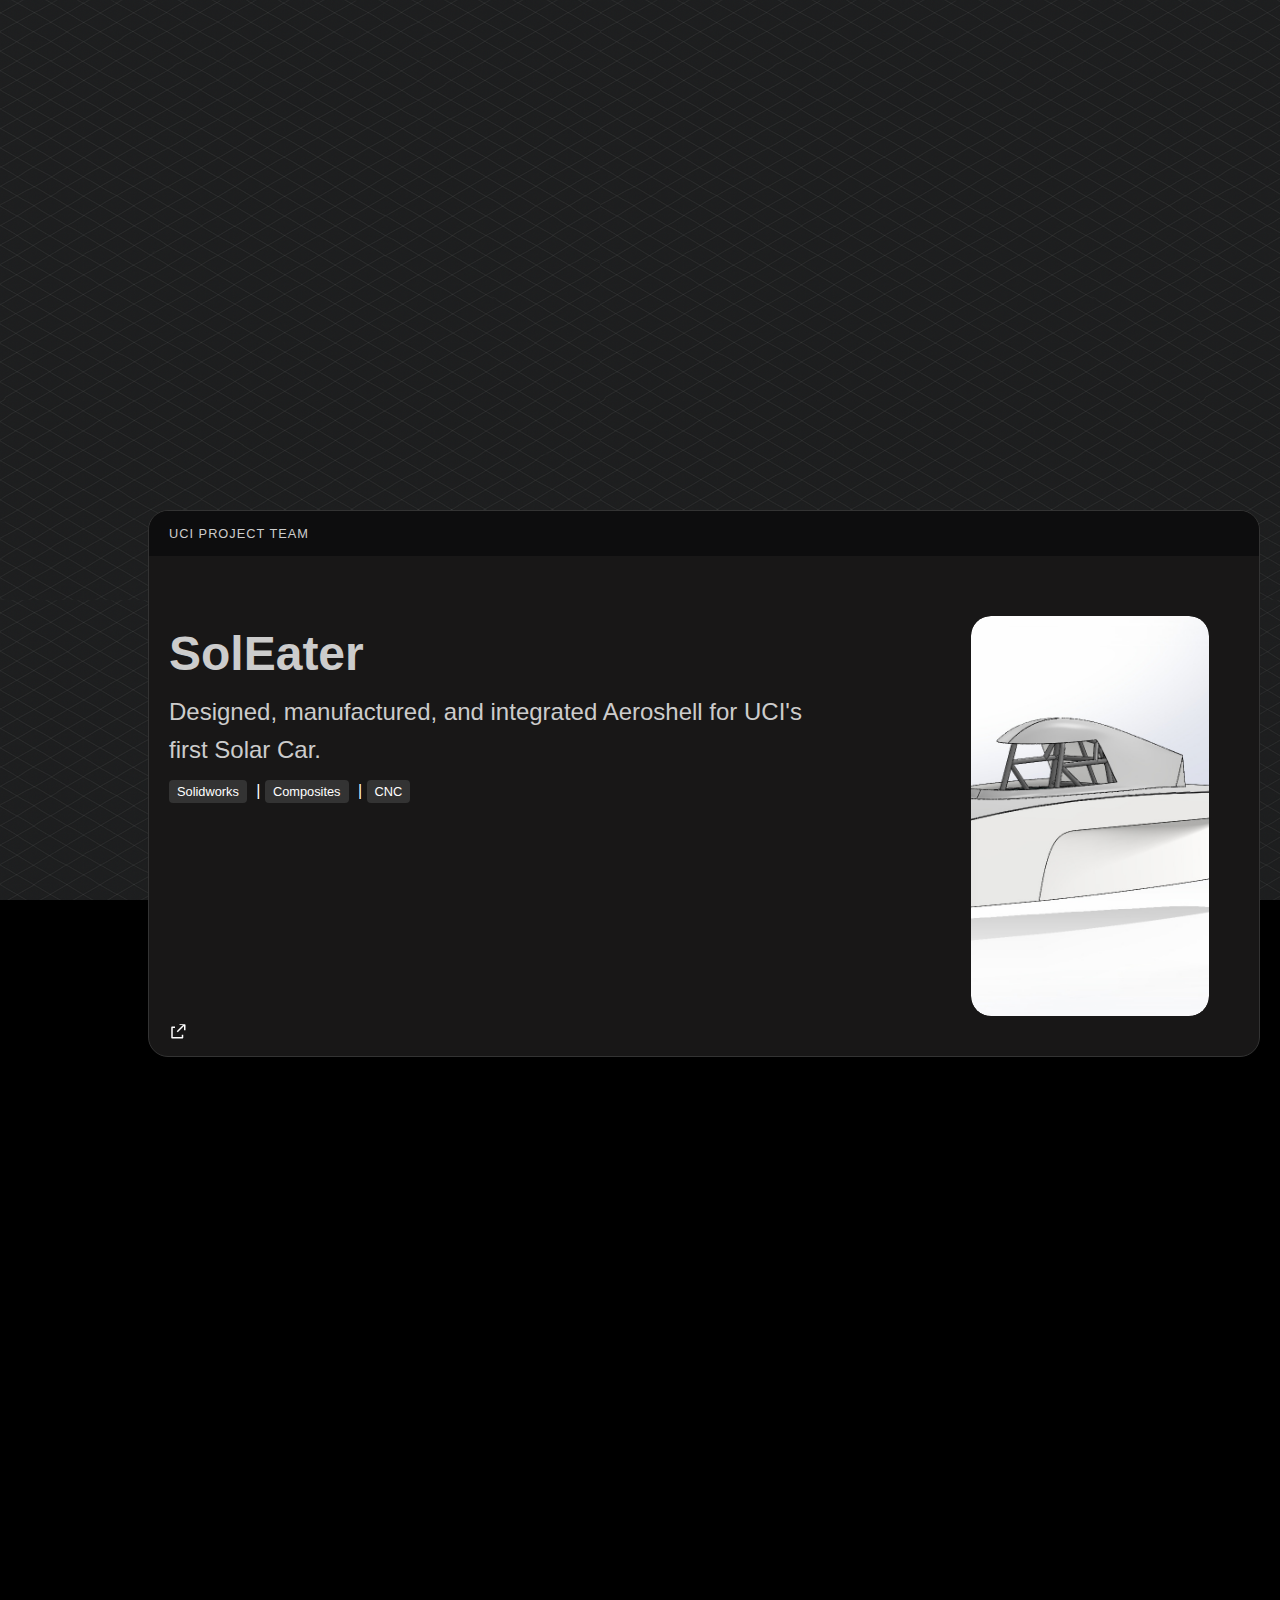
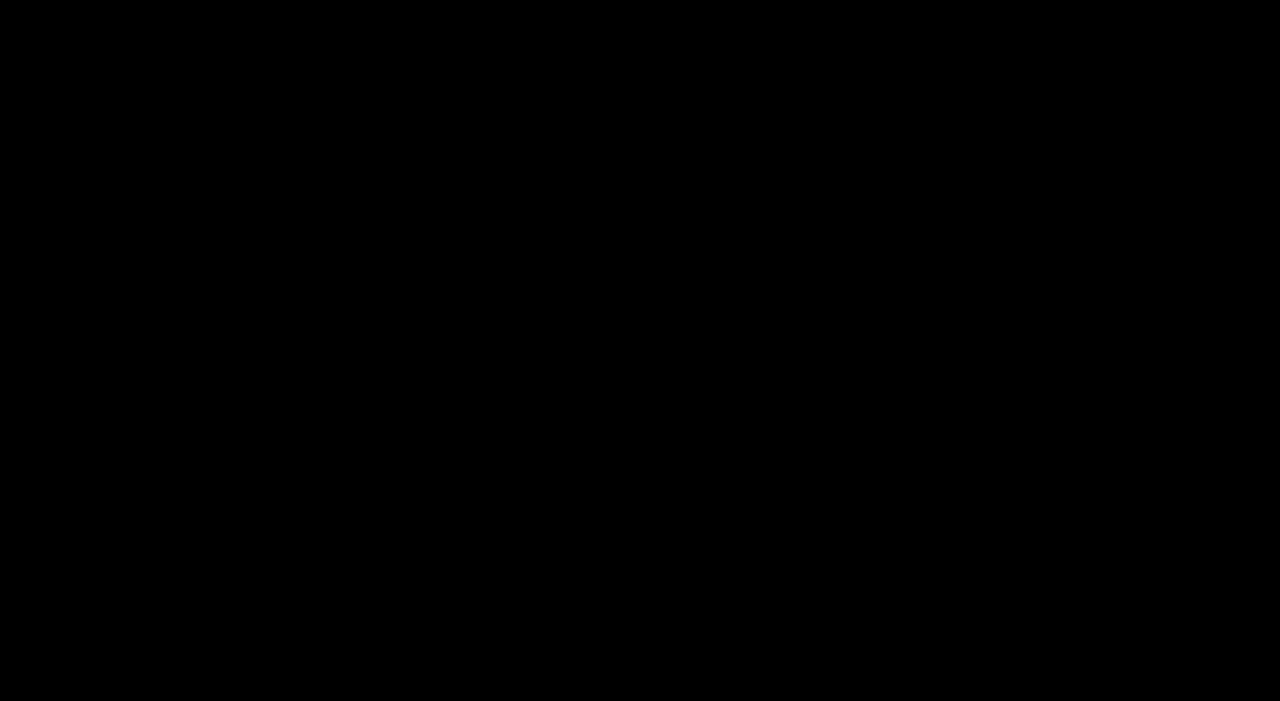
<file: Index.html>
<!DOCTYPE html>
<html lang="en">
<head>
  <meta charset="UTF-8" />
  <meta name="viewport" content="width=device-width, initial-scale=1.0"/>
  <title>Brian Luu Portfolio</title>
  <!-- Link to External CSS -->
  <link rel="stylesheet" href="styles.css" />
</head>
<body>

  <!-- SIDEBAR (10% width) -->
  <aside class="sidebar">
    <h1>Brian Luu</h1>
    <p>Aerospace Engineer</p>
    <ul>
      <li><a href="Index.html" >Home</li>
      <li>About Me</li>
      <li><a href="resume.html">Resume</a></li>
      <li>LinkedIn</li>
    </ul>
  </aside>

  <!-- MAIN CONTENT -->
  <div class="main-content">
    <!-- HERO / INTRO SECTION -->
    <section class="hero">
      <div class="hero-content">
        <h2>Brian Luu <span style="color: #ff0;"></span></h2>
        <p>
          Second-year Aerospace Engineering Student at UC Irvine.
        </p>
        <h3>
          Currently on UCI Solar Car Aerobody Subteam. 
        </h3>
        <div class="hero-buttons">
          <a href="resume.html">Resume</a>
          <a href="#">LinkedIn</a>
        </div>
      </div>
    </section>

    <!-- PROJECTS SECTION -->
    <section class="projects-section">
      <!-- Project Card 1 -->
      <a href="#project1" class="project-card">
        <!-- HEADER -->
        <div class="project-card-header">
          <h5 class="project-meta">UCI Project Team</h5>
        </div>
        <!-- BODY (Text and Image in a Row) -->
        <div class="project-card-body">
          <div class="project-card-content">
            <h4>SolEater</h4>
            <p>Designed, manufactured, and integrated Aeroshell for UCI's first Solar Car.</p>
            <div class="project-roles">
              <span>Solidworks</span> | <span>Composites</span> | <span>CNC</span>
            </div>
          </div>
          <div class="project-card-image">
            <img src="Aerobody Assembly3.JPG" alt="Project 1 Front" class="image-front">
            <img src="Aerobody Assembly3.1.JPG" alt="Project 1 Back" class="image-back">
          </div>
        </div>
        <!-- Button Integration (Link Icon) -->
        <div class="card-link-icon">
          <!-- Using an inline SVG icon; adjust as needed -->
          <svg viewBox="0 0 24 24" width="18" height="18" fill="currentColor">
            <path d="M14 3h7a1 1 0 0 1 1 1v7h-2V5.41l-8.29 8.3-1.42-1.42 8.3-8.29H14V3zM3 7a1 1 0 0 1 1-1h4v2H5v12h12v-3h2v4a1 1 0 0 1-1 1H4a1 1 0 0 1-1-1V7z"/>
          </svg>
          <span class="link-text">Learn More</span>
        </div>
      </a>

      
      <!-- Project Card 2 (Interactive) -->
      <a href="#project3" class="project-card">
        <!-- HEADER -->
        <div class="project-card-header">
          <h5 class="project-meta">Side Projects</h5>
        </div>
        <!-- BODY (Text on Left, Interactive Image on Right) -->
        <div class="project-card-body">
          <div class="project-card-content">
            <h4>CAD Practice</h4>
            <p>CAD I did on the side to develop skills in different programs.</p>
            <div class="project-roles">
              <span>Solidworks</span> | <span>Siemens NX</span> | <span>ANSYS</span>
            </div>
          </div>
          <div class="project-card-image interactive-image-container">
            <!-- For the interactive card, we use a static background image and an overlay image -->
            <img src="skybackground.jpg" alt="Background" class="bg-image">
            <img src="a380bgremoved.png" alt="Overlay" class="overlay-image">
          </div>
        </div>
        <!-- Button Integration (Link Icon) -->
        <div class="card-link-icon">
          <svg viewBox="0 0 24 24" width="18" height="18" fill="currentColor">
            <path d="M14 3h7a1 1 0 0 1 1 1v7h-2V5.41l-8.29 8.3-1.42-1.42 8.3-8.29H14V3zM3 7a1 1 0 0 1 1-1h4v2H5v12h12v-3h2v4a1 1 0 0 1-1 1H4a1 1 0 0 1-1-1V7z"/>
          </svg>
          <span class="link-text">Learn More</span>
        </div>
      </a>

      <!-- Project Card 3 -->
      <a href="#project2" class="project-card">
        <!-- HEADER -->
        <div class="project-card-header">
          <h5 class="project-meta">High School Senior Design</h5>
        </div>
        <!-- BODY (Text and Image in a Row) -->
        <div class="project-card-body">
          <div class="project-card-content">
            <h4>R.A.M.A.</h4>
            <p>My first experience project-design experience.</p>
            <div class="project-roles">
              <span>Autodesk Inventor</span> | <span>3D Printing</span> | <span>Laser Cutting</span> | <span>Arduino</span>
            </div>
          </div>
          <div class="project-card-image">
            <img src="RAMAdrawing.png" alt="Project 2 Front" class="image-front">
            <img src="RAMAIRL.png" alt="Project 2 Back" class="image-back">
          </div>
        </div>
        <!-- Button Integration (Link Icon) -->
        <div class="card-link-icon">
          <svg viewBox="0 0 24 24" width="18" height="18" fill="currentColor">
            <path d="M14 3h7a1 1 0 0 1 1 1v7h-2V5.41l-8.29 8.3-1.42-1.42 8.3-8.29H14V3zM3 7a1 1 0 0 1 1-1h4v2H5v12h12v-3h2v4a1 1 0 0 1-1 1H4a1 1 0 0 1-1-1V7z"/>
          </svg>
          <span class="link-text">Learn More</span>
        </div>
      </a>
      
      <!-- Add more project cards as needed -->
    </section>
  </div>

  <!-- Intersection Observer for Slide-Up Animation -->
  <script>
    document.addEventListener("DOMContentLoaded", function() {
      const projectCards = document.querySelectorAll('.project-card');
      const observerOptions = {
        threshold: 0.2,
        rootMargin: "0px 0px -50px 0px"
      };
      const observer = new IntersectionObserver((entries, observer) => {
        entries.forEach(entry => {
          if (entry.isIntersecting) {
            entry.target.classList.add('visible');
            observer.unobserve(entry.target);
          }
        });
      }, observerOptions);
      projectCards.forEach(card => {
        observer.observe(card);
      });
    });
  </script>
  
  <!-- Interactive Image Movement (for cards with .interactive-image-container) -->
  <script>
    document.addEventListener("DOMContentLoaded", function() {
      const maxOffset = 20;
      document.addEventListener("mousemove", function(e) {
        const interactiveContainers = document.querySelectorAll('.interactive-image-container');
        interactiveContainers.forEach(container => {
          const overlay = container.querySelector('.overlay-image');
          const rect = container.getBoundingClientRect();
          const centerX = rect.left + rect.width / 2;
          const centerY = rect.top + rect.height / 2;
          let offsetX = ((e.clientX - centerX) / (rect.width / 2)) * maxOffset;
          let offsetY = ((e.clientY - centerY) / (rect.height / 2)) * maxOffset;
          overlay.style.transform = `translate(calc(-50% + ${offsetX}px), calc(-50% + ${offsetY}px))`;
        });
      });
    });
  </script>

</body>
</html>
</file>
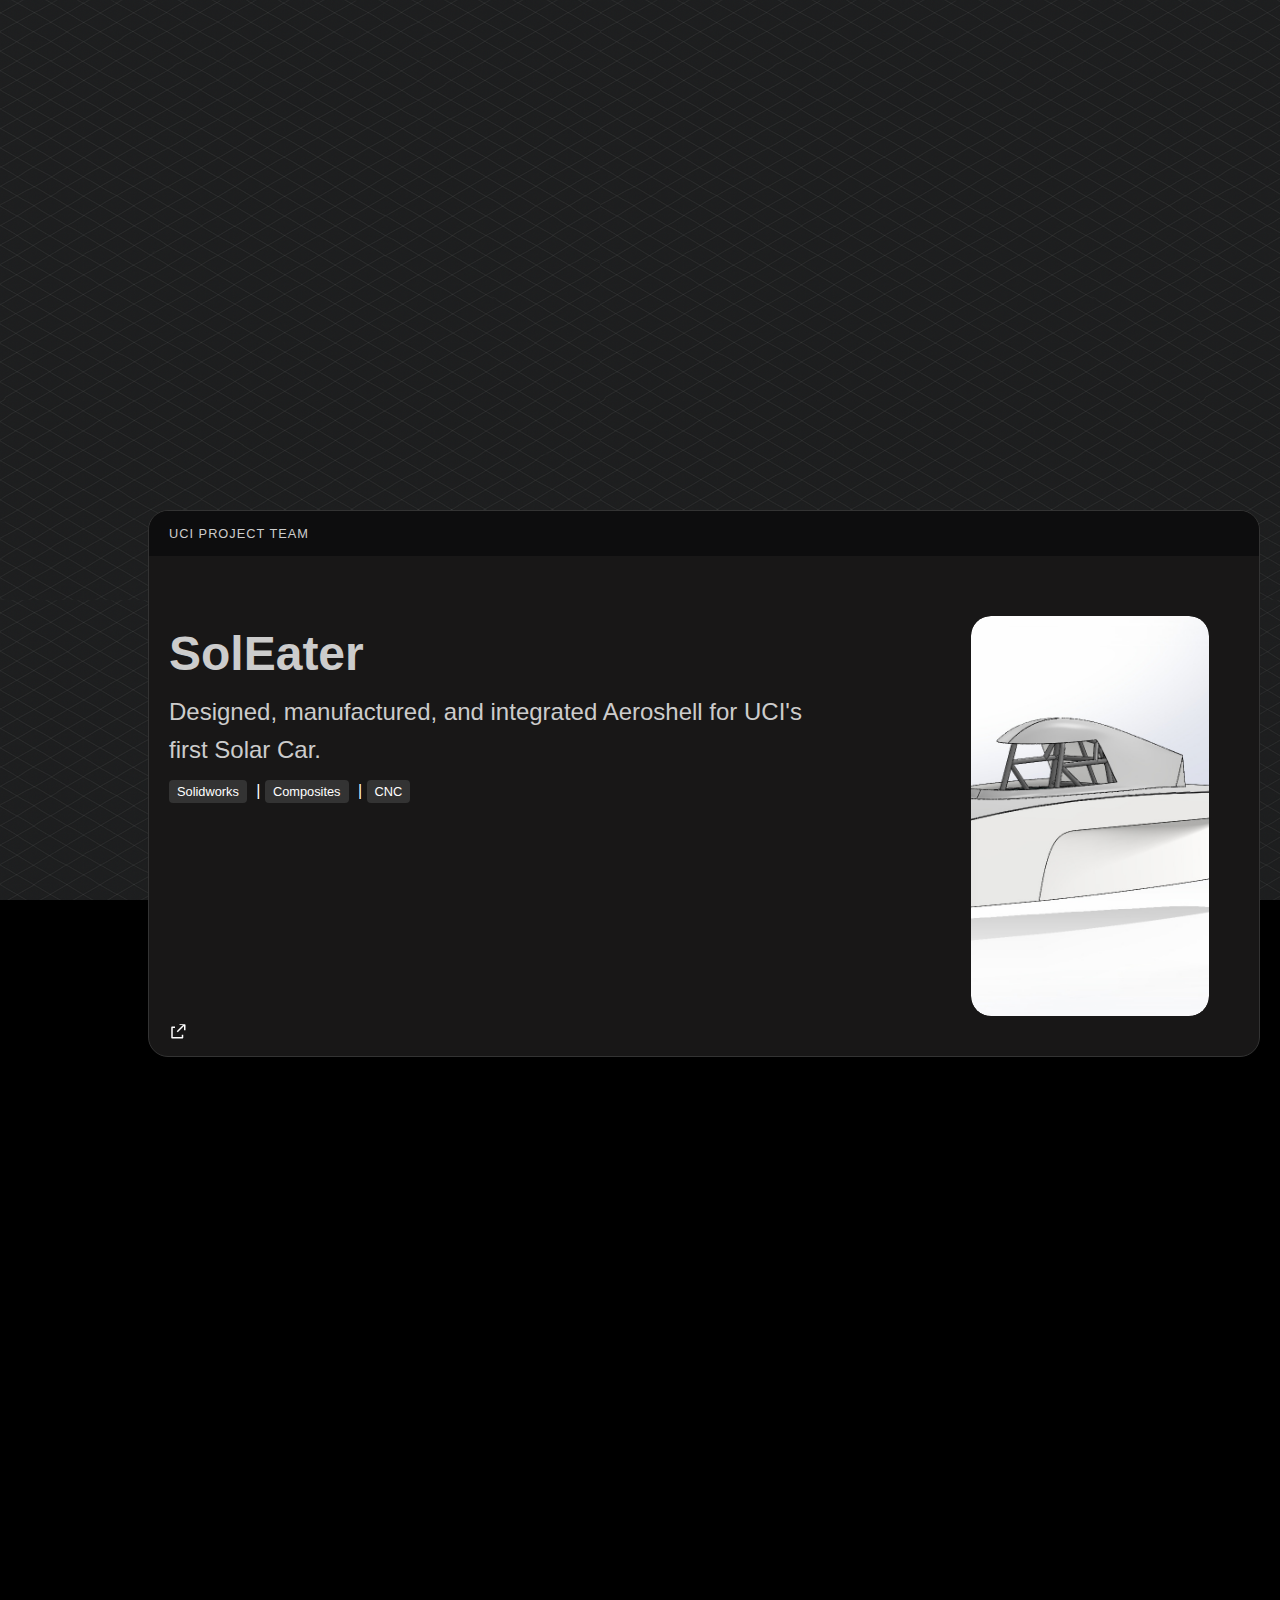
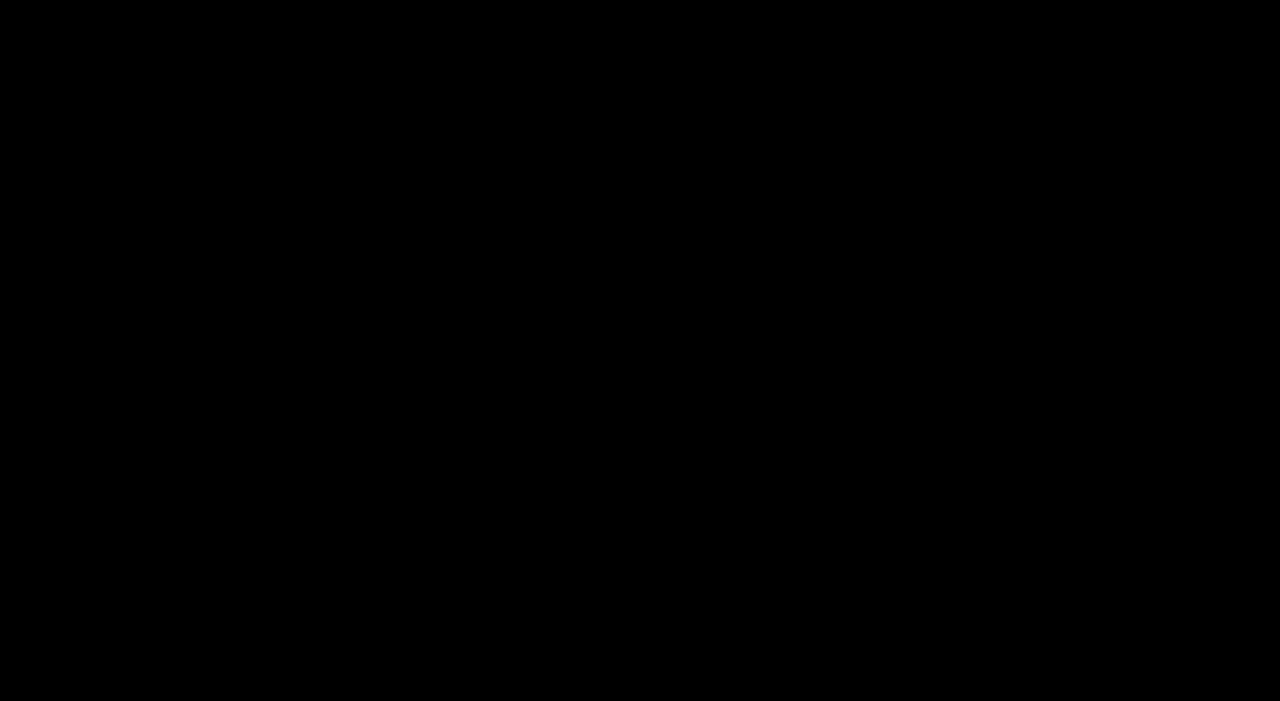
<file: index.html>
<!DOCTYPE html>
<html lang="en">
<head>
  <meta charset="UTF-8" />
  <meta name="viewport" content="width=device-width, initial-scale=1.0"/>
  <title>Brian Luu Portfolio</title>
  <!-- Link to External CSS -->
  <link rel="stylesheet" href="styles.css" />
</head>
<body>

  <!-- SIDEBAR (10% width) -->
  <aside class="sidebar">
    <h1>Brian Luu</h1>
    <p>Aerospace Engineer</p>
    <ul>
      <li><a href="index.html" >Home</li>
      <li>About Me</li>
      <li><a href="resume.html">Resume</a></li>
      <li>LinkedIn</li>
    </ul>
  </aside>

  <!-- MAIN CONTENT -->
  <div class="main-content">
    <!-- HERO / INTRO SECTION -->
    <section class="hero">
      <div class="hero-content">
        <h2>Brian Luu <span style="color: #ff0;"></span></h2>
        <p>
          Second-year Aerospace Engineering Student at UC Irvine.
        </p>
        <h3>
          Currently on UCI Solar Car Aerobody Subteam. 
        </h3>
        <div class="hero-buttons">
          <a href="resume.html">Resume</a>
          <a href="#">LinkedIn</a>
        </div>
      </div>
    </section>

    <!-- PROJECTS SECTION -->
    <section class="projects-section">
      <!-- Project Card 1 -->
      <a href="#project1" class="project-card">
        <!-- HEADER -->
        <div class="project-card-header">
          <h5 class="project-meta">UCI Project Team</h5>
        </div>
        <!-- BODY (Text and Image in a Row) -->
        <div class="project-card-body">
          <div class="project-card-content">
            <h4>SolEater</h4>
            <p>Designed, manufactured, and integrated Aeroshell for UCI's first Solar Car.</p>
            <div class="project-roles">
              <span>Solidworks</span> | <span>Composites</span> | <span>CNC</span>
            </div>
          </div>
          <div class="project-card-image">
            <img src="Aerobody Assembly3.JPG" alt="Project 1 Front" class="image-front">
            <img src="Aerobody Assembly3.1.JPG" alt="Project 1 Back" class="image-back">
          </div>
        </div>
        <!-- Button Integration (Link Icon) -->
        <div class="card-link-icon">
          <!-- Using an inline SVG icon; adjust as needed -->
          <svg viewBox="0 0 24 24" width="18" height="18" fill="currentColor">
            <path d="M14 3h7a1 1 0 0 1 1 1v7h-2V5.41l-8.29 8.3-1.42-1.42 8.3-8.29H14V3zM3 7a1 1 0 0 1 1-1h4v2H5v12h12v-3h2v4a1 1 0 0 1-1 1H4a1 1 0 0 1-1-1V7z"/>
          </svg>
          <span class="link-text">Learn More</span>
        </div>
      </a>

      
      <!-- Project Card 2 (Interactive) -->
      <a href="#project3" class="project-card">
        <!-- HEADER -->
        <div class="project-card-header">
          <h5 class="project-meta">Side Projects</h5>
        </div>
        <!-- BODY (Text on Left, Interactive Image on Right) -->
        <div class="project-card-body">
          <div class="project-card-content">
            <h4>CAD Practice</h4>
            <p>CAD I did on the side to develop skills in different programs.</p>
            <div class="project-roles">
              <span>Solidworks</span> | <span>Siemens NX</span> | <span>ANSYS</span>
            </div>
          </div>
          <div class="project-card-image interactive-image-container">
            <!-- For the interactive card, we use a static background image and an overlay image -->
            <img src="skybackground.jpg" alt="Background" class="bg-image">
            <img src="a380bgremoved.png" alt="Overlay" class="overlay-image">
          </div>
        </div>
        <!-- Button Integration (Link Icon) -->
        <div class="card-link-icon">
          <svg viewBox="0 0 24 24" width="18" height="18" fill="currentColor">
            <path d="M14 3h7a1 1 0 0 1 1 1v7h-2V5.41l-8.29 8.3-1.42-1.42 8.3-8.29H14V3zM3 7a1 1 0 0 1 1-1h4v2H5v12h12v-3h2v4a1 1 0 0 1-1 1H4a1 1 0 0 1-1-1V7z"/>
          </svg>
          <span class="link-text">Learn More</span>
        </div>
      </a>

      <!-- Project Card 3 -->
      <a href="#project2" class="project-card">
        <!-- HEADER -->
        <div class="project-card-header">
          <h5 class="project-meta">High School Senior Design</h5>
        </div>
        <!-- BODY (Text and Image in a Row) -->
        <div class="project-card-body">
          <div class="project-card-content">
            <h4>R.A.M.A.</h4>
            <p>My first experience project-design experience.</p>
            <div class="project-roles">
              <span>Autodesk Inventor</span> | <span>3D Printing</span> | <span>Laser Cutting</span> | <span>Arduino</span>
            </div>
          </div>
          <div class="project-card-image">
            <img src="RAMAdrawing.png" alt="Project 2 Front" class="image-front">
            <img src="RAMAIRL.png" alt="Project 2 Back" class="image-back">
          </div>
        </div>
        <!-- Button Integration (Link Icon) -->
        <div class="card-link-icon">
          <svg viewBox="0 0 24 24" width="18" height="18" fill="currentColor">
            <path d="M14 3h7a1 1 0 0 1 1 1v7h-2V5.41l-8.29 8.3-1.42-1.42 8.3-8.29H14V3zM3 7a1 1 0 0 1 1-1h4v2H5v12h12v-3h2v4a1 1 0 0 1-1 1H4a1 1 0 0 1-1-1V7z"/>
          </svg>
          <span class="link-text">Learn More</span>
        </div>
      </a>
      
      <!-- Add more project cards as needed -->
    </section>
  </div>

  <!-- Intersection Observer for Slide-Up Animation -->
  <script>
    document.addEventListener("DOMContentLoaded", function() {
      const projectCards = document.querySelectorAll('.project-card');
      const observerOptions = {
        threshold: 0.2,
        rootMargin: "0px 0px -50px 0px"
      };
      const observer = new IntersectionObserver((entries, observer) => {
        entries.forEach(entry => {
          if (entry.isIntersecting) {
            entry.target.classList.add('visible');
            observer.unobserve(entry.target);
          }
        });
      }, observerOptions);
      projectCards.forEach(card => {
        observer.observe(card);
      });
    });
  </script>
  
  <!-- Interactive Image Movement (for cards with .interactive-image-container) -->
  <script>
    document.addEventListener("DOMContentLoaded", function() {
      const maxOffset = 20;
      document.addEventListener("mousemove", function(e) {
        const interactiveContainers = document.querySelectorAll('.interactive-image-container');
        interactiveContainers.forEach(container => {
          const overlay = container.querySelector('.overlay-image');
          const rect = container.getBoundingClientRect();
          const centerX = rect.left + rect.width / 2;
          const centerY = rect.top + rect.height / 2;
          let offsetX = ((e.clientX - centerX) / (rect.width / 2)) * maxOffset;
          let offsetY = ((e.clientY - centerY) / (rect.height / 2)) * maxOffset;
          overlay.style.transform = `translate(calc(-50% + ${offsetX}px), calc(-50% + ${offsetY}px))`;
        });
      });
    });
  </script>

</body>
</html>
</file>
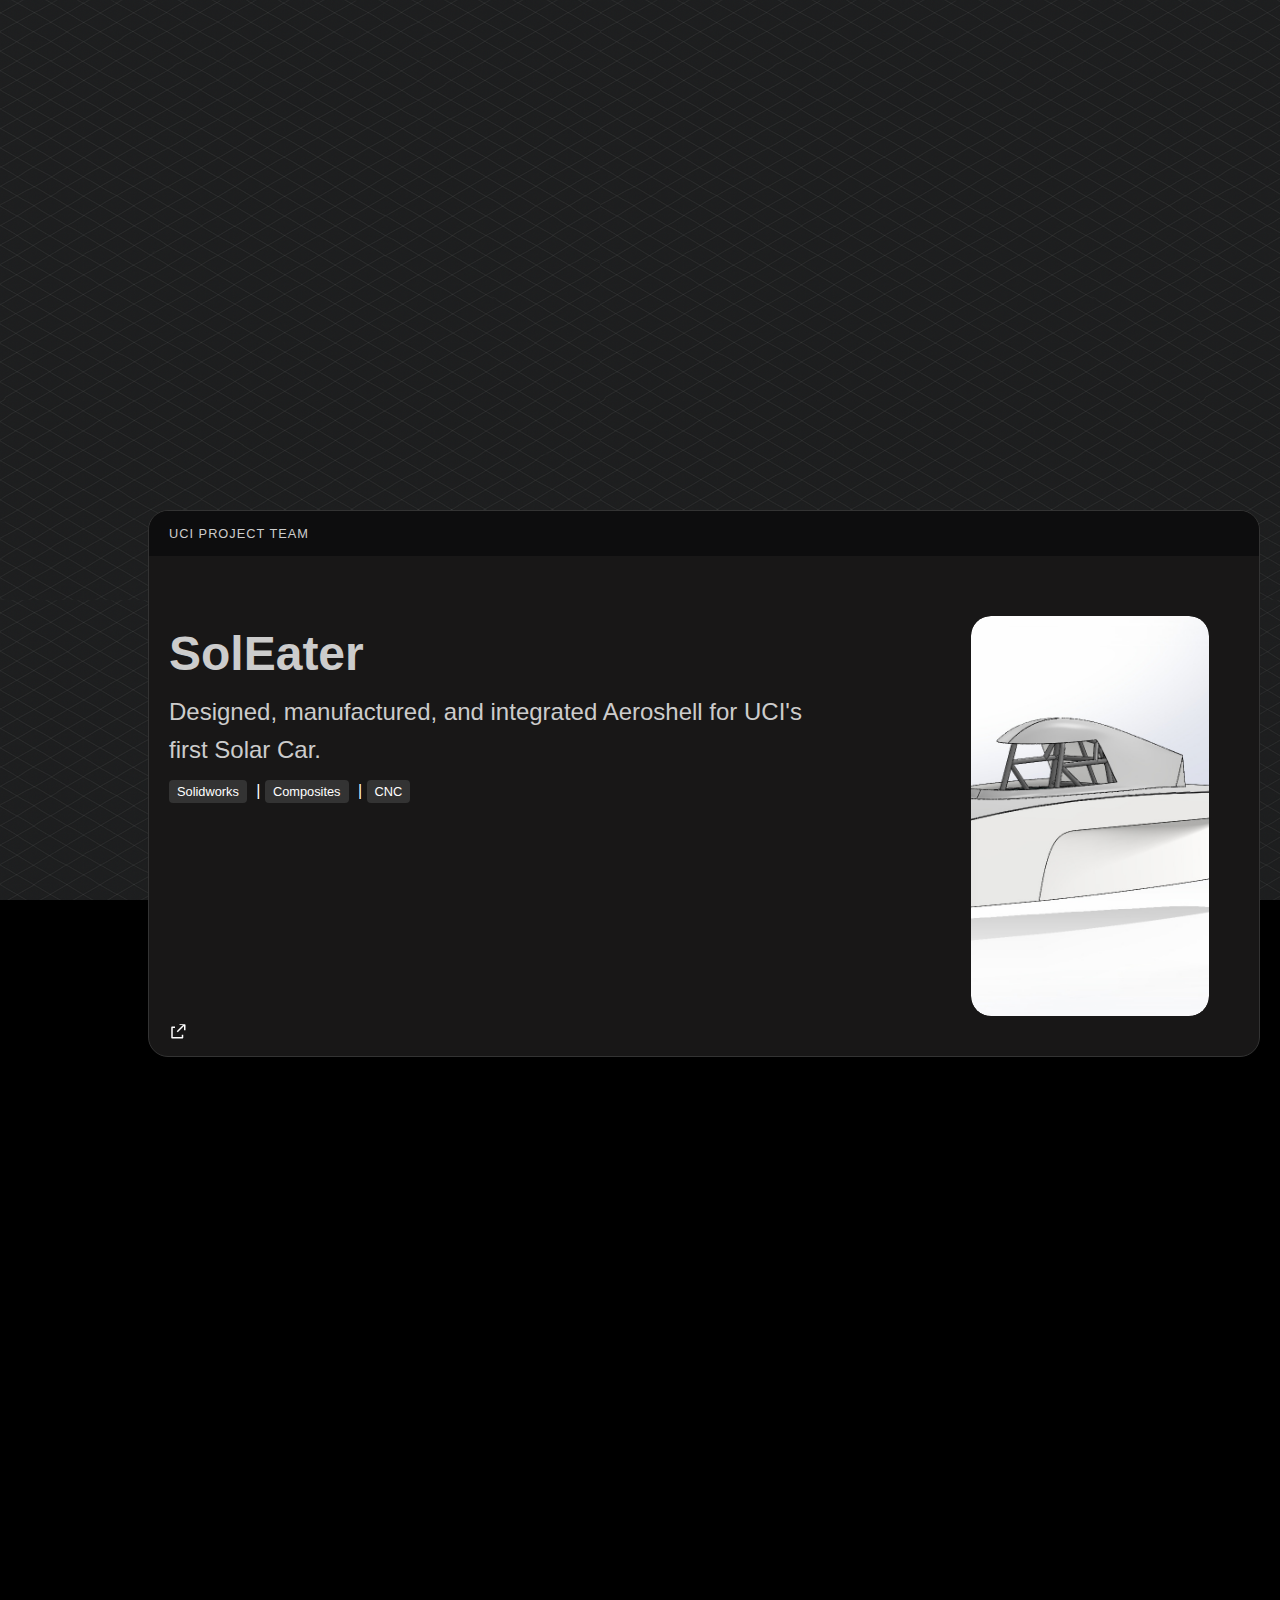
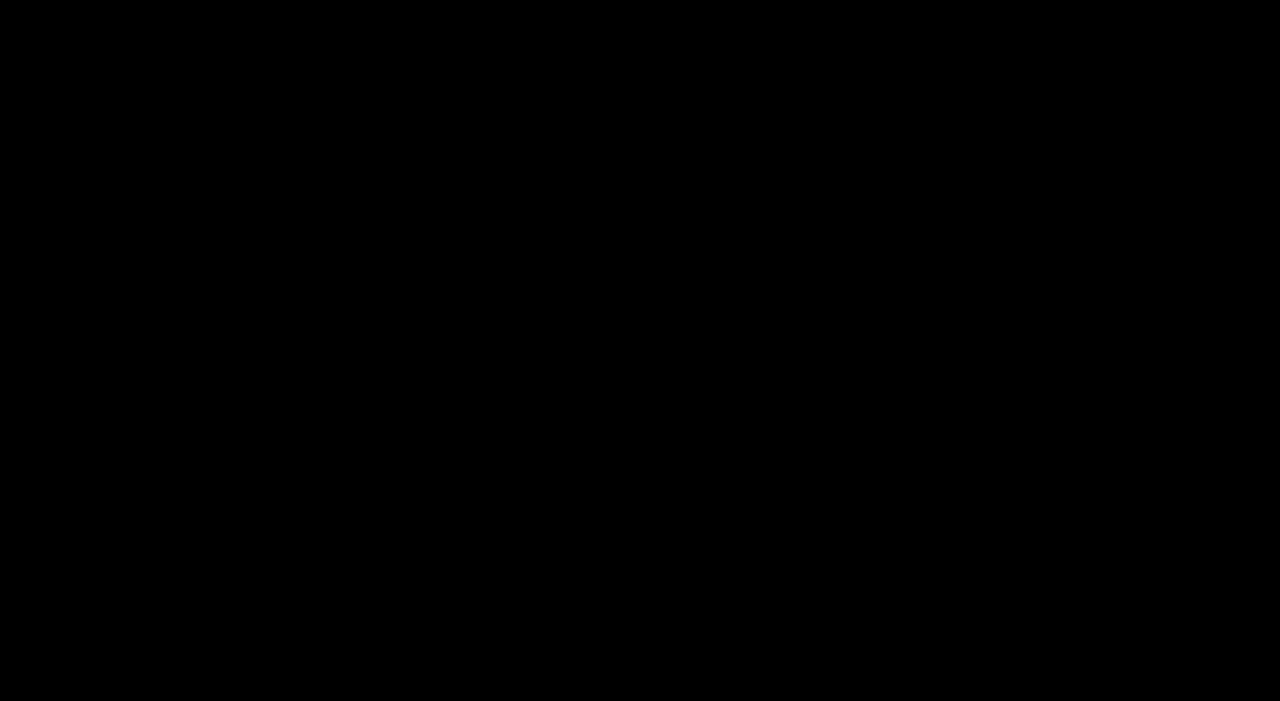
<file: LuuPortfolio.html>
<!DOCTYPE html>
<html lang="en">
<head>
  <meta charset="UTF-8" />
  <meta name="viewport" content="width=device-width, initial-scale=1.0"/>
  <title>Brian Luu Portfolio</title>
  <!-- Link to External CSS -->
  <link rel="stylesheet" href="styles.css" />
</head>
<body>

  <!-- SIDEBAR (10% width) -->
  <aside class="sidebar">
    <h1>Brian Luu</h1>
    <p>Aerospace Engineer</p>
    <ul>
      <li>About Me</li>
      <li>Resume</li>
      <li>LinkedIn</li>
    </ul>
  </aside>

  <!-- MAIN CONTENT -->
  <div class="main-content">
    <!-- HERO / INTRO SECTION -->
    <section class="hero">
      <div class="hero-content">
        <h2>Brian Luu <span style="color: #ff0;"></span></h2>
        <p>
          Second-year Aerospace Engineering Student at UC Irvine.
        </p>
        <h3>
          Currently on UCI Solar Car Aerobody Subteam. 
        </h3>
        <div class="hero-buttons">
          <a href="#">Resume</a>
          <a href="#">LinkedIn</a>
        </div>
      </div>
    </section>

    <!-- PROJECTS SECTION -->
    <section class="projects-section">
      <!-- Project Card 1 -->
      <a href="#project1" class="project-card">
        <!-- HEADER -->
        <div class="project-card-header">
          <h5 class="project-meta">UCI Project Team</h5>
        </div>
        <!-- BODY (Text and Image in a Row) -->
        <div class="project-card-body">
          <div class="project-card-content">
            <h4>SolEater</h4>
            <p>Designed, manufactured, and integrated Aeroshell for UCI's first Solar Car.</p>
            <div class="project-roles">
              <span>Solidworks</span> | <span>Composites</span> | <span>CNC</span>
            </div>
          </div>
          <div class="project-card-image">
            <img src="Aerobody Assembly3.JPG" alt="Project 1 Front" class="image-front">
            <img src="Aerobody Assembly3.1.JPG" alt="Project 1 Back" class="image-back">
          </div>
        </div>
        <!-- Button Integration (Link Icon) -->
        <div class="card-link-icon">
          <!-- Using an inline SVG icon; adjust as needed -->
          <svg viewBox="0 0 24 24" width="18" height="18" fill="currentColor">
            <path d="M14 3h7a1 1 0 0 1 1 1v7h-2V5.41l-8.29 8.3-1.42-1.42 8.3-8.29H14V3zM3 7a1 1 0 0 1 1-1h4v2H5v12h12v-3h2v4a1 1 0 0 1-1 1H4a1 1 0 0 1-1-1V7z"/>
          </svg>
          <span class="link-text">Learn More</span>
        </div>
      </a>

      <!-- Project Card 2 -->
      <a href="#project2" class="project-card">
        <!-- HEADER -->
        <div class="project-card-header">
          <h5 class="project-meta">Side Projects</h5>
        </div>
        <!-- BODY (Text and Image in a Row) -->
        <div class="project-card-body">
          <div class="project-card-content">
            <h4>CAD Practice</h4>
            <p>CAD I did on the side to develop skills in different programs.</p>
            <div class="project-roles">
              <span>Solidworks</span> | <span>Siemens NX</span> | <span>ANSYS</span>
            </div>
          </div>
          <div class="project-card-image">
            <img src="Aerobody Assembly3.JPG" alt="Project 2 Front" class="image-front">
            <img src="Aerobody Assembly3.1.JPG" alt="Project 2 Back" class="image-back">
          </div>
        </div>
        <!-- Button Integration (Link Icon) -->
        <div class="card-link-icon">
          <svg viewBox="0 0 24 24" width="18" height="18" fill="currentColor">
            <path d="M14 3h7a1 1 0 0 1 1 1v7h-2V5.41l-8.29 8.3-1.42-1.42 8.3-8.29H14V3zM3 7a1 1 0 0 1 1-1h4v2H5v12h12v-3h2v4a1 1 0 0 1-1 1H4a1 1 0 0 1-1-1V7z"/>
          </svg>
          <span class="link-text">Learn More</span>
        </div>
      </a>
      
      <!-- Project Card 3 (Interactive) -->
      <a href="#project3" class="project-card">
        <!-- HEADER -->
        <div class="project-card-header">
          <h5 class="project-meta">Side Projects</h5>
        </div>
        <!-- BODY (Text on Left, Interactive Image on Right) -->
        <div class="project-card-body">
          <div class="project-card-content">
            <h4>CAD Practice</h4>
            <p>CAD I did on the side to develop skills in different programs.</p>
            <div class="project-roles">
              <span>Solidworks</span> | <span>Siemens NX</span> | <span>ANSYS</span>
            </div>
          </div>
          <div class="project-card-image interactive-image-container">
            <!-- For the interactive card, we use a static background image and an overlay image -->
            <img src="skybackground.jpg" alt="Background" class="bg-image">
            <img src="a380bgremoved.png" alt="Overlay" class="overlay-image">
          </div>
        </div>
        <!-- Button Integration (Link Icon) -->
        <div class="card-link-icon">
          <svg viewBox="0 0 24 24" width="18" height="18" fill="currentColor">
            <path d="M14 3h7a1 1 0 0 1 1 1v7h-2V5.41l-8.29 8.3-1.42-1.42 8.3-8.29H14V3zM3 7a1 1 0 0 1 1-1h4v2H5v12h12v-3h2v4a1 1 0 0 1-1 1H4a1 1 0 0 1-1-1V7z"/>
          </svg>
          <span class="link-text">Learn More</span>
        </div>
      </a>
      
      <!-- Add more project cards as needed -->
    </section>
  </div>

  <!-- Intersection Observer for Slide-Up Animation -->
  <script>
    document.addEventListener("DOMContentLoaded", function() {
      const projectCards = document.querySelectorAll('.project-card');
      const observerOptions = {
        threshold: 0.2,
        rootMargin: "0px 0px -50px 0px"
      };
      const observer = new IntersectionObserver((entries, observer) => {
        entries.forEach(entry => {
          if (entry.isIntersecting) {
            entry.target.classList.add('visible');
            observer.unobserve(entry.target);
          }
        });
      }, observerOptions);
      projectCards.forEach(card => {
        observer.observe(card);
      });
    });
  </script>
  
  <!-- Interactive Image Movement (for cards with .interactive-image-container) -->
  <script>
    document.addEventListener("DOMContentLoaded", function() {
      const maxOffset = 20;
      document.addEventListener("mousemove", function(e) {
        const interactiveContainers = document.querySelectorAll('.interactive-image-container');
        interactiveContainers.forEach(container => {
          const overlay = container.querySelector('.overlay-image');
          const rect = container.getBoundingClientRect();
          const centerX = rect.left + rect.width / 2;
          const centerY = rect.top + rect.height / 2;
          let offsetX = ((e.clientX - centerX) / (rect.width / 2)) * maxOffset;
          let offsetY = ((e.clientY - centerY) / (rect.height / 2)) * maxOffset;
          overlay.style.transform = `translate(calc(-50% + ${offsetX}px), calc(-50% + ${offsetY}px))`;
        });
      });
    });
  </script>

</body>
</html>
</file>
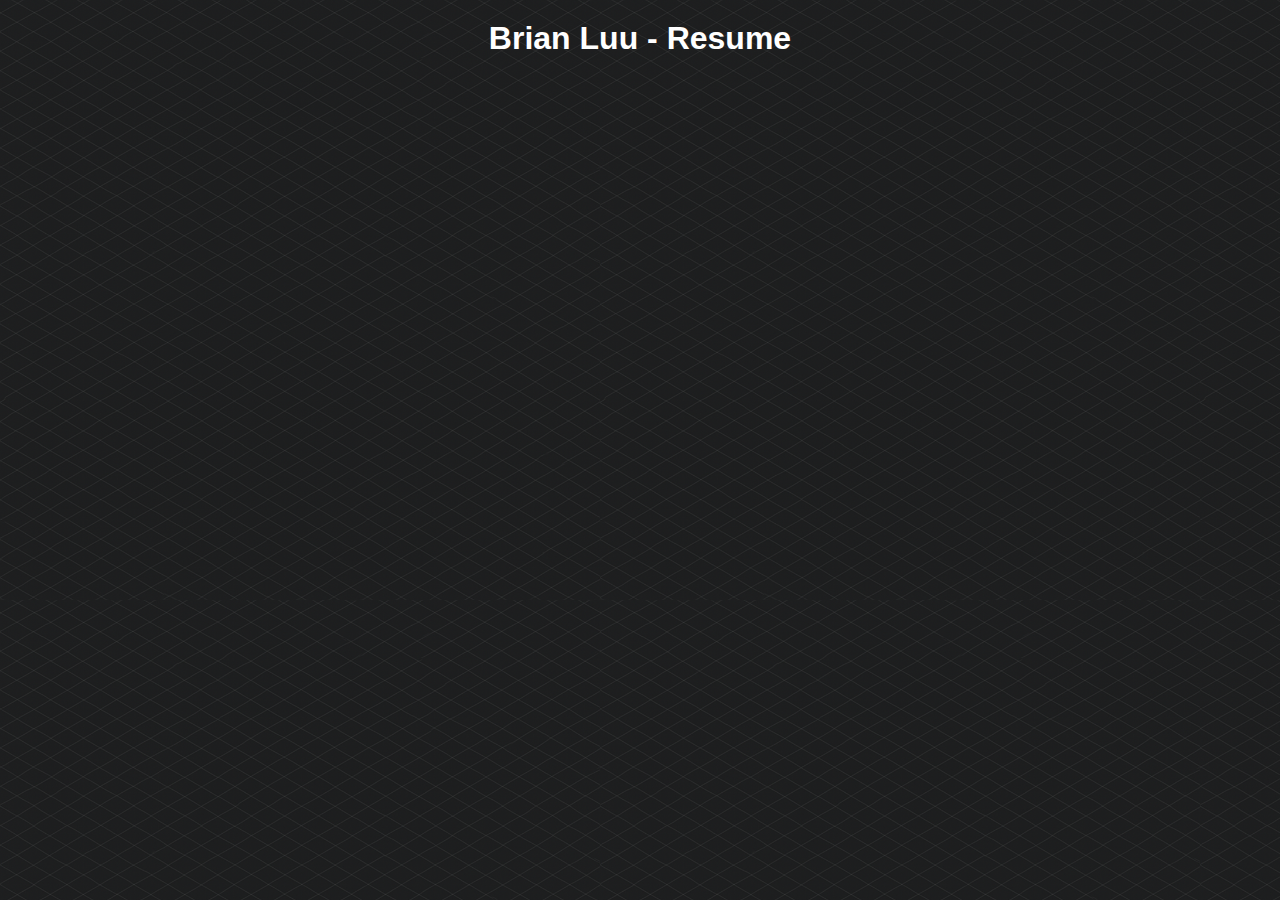
<file: Resume.html>
<!DOCTYPE html>
<html lang="en">
<head>
    
  <meta charset="UTF-8" />
  <meta name="viewport" content="width=device-width, initial-scale=1.0"/>
  <title>Brian Luu - Resume</title>
  <!-- Link to External CSS -->
  <link rel="stylesheet" href="styles.css" />
</head>
<body>


  <style>
    body {
      font-family: 'Roboto', sans-serif;
      margin: 20px;
      background-image: url('isometric-pattern.png');
      color:white;
      text-align: center;

      
    }
    .iframe-container {
      width: 100%;
      height: 90vh;
      border: none;
    }
  </style>
</head>
<body>
  <h1>Brian Luu - Resume</h1>
  <iframe class="iframe-container" src="Luu - Resume-2.pdf"></iframe>
  

  <!-- SIDEBAR (10% width) -->
  <aside class="sidebar">
    <h1>Brian Luu</h1>
    <p>Aerospace Engineer</p>
    <ul>
      <li><a href="Index.html" >Home</li>
      <li>About Me</li>
      <li><a href="resume.html">Resume</a></li>
      <li>LinkedIn</li>
    </ul>
  </aside>
</file>
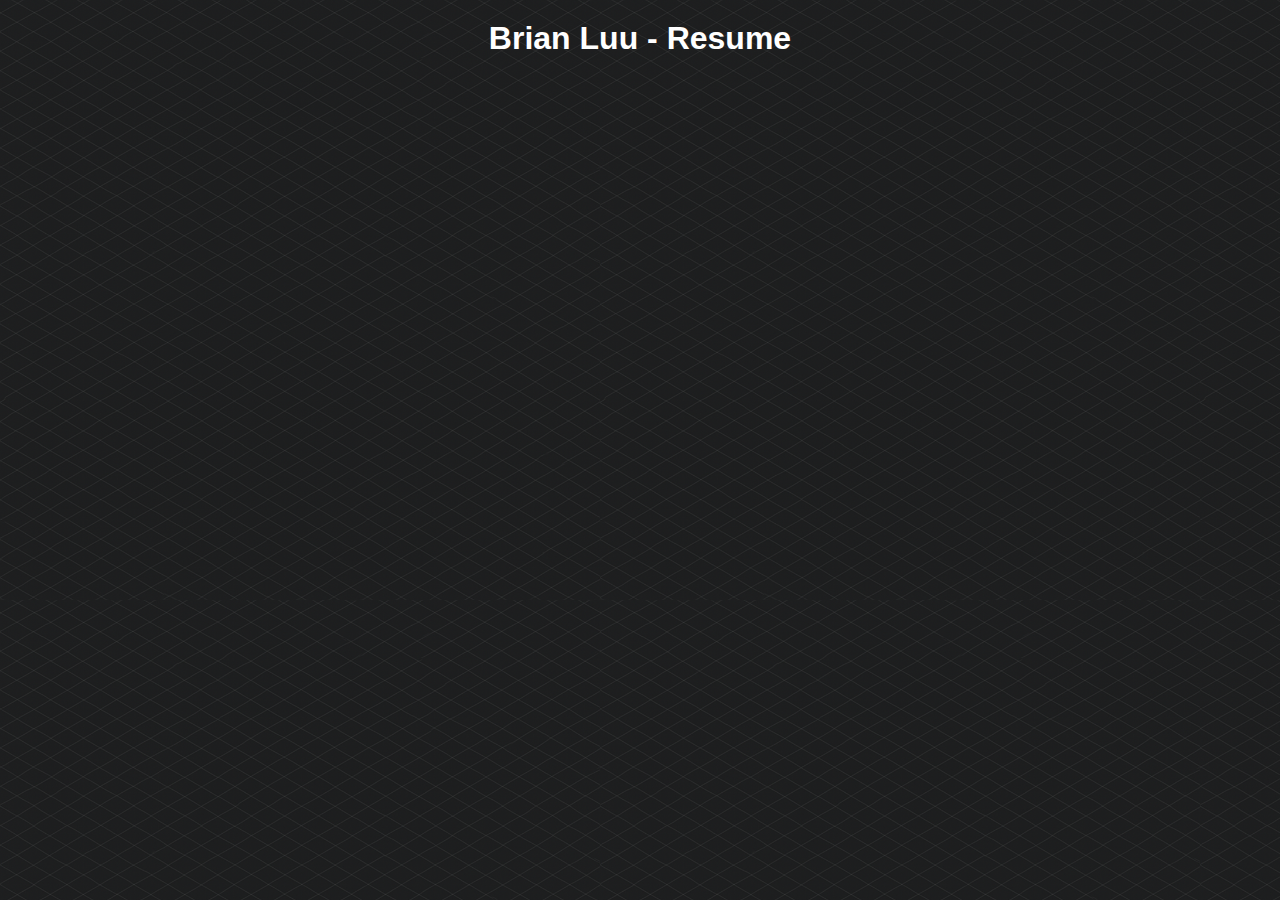
<file: resume.html>
<!DOCTYPE html>
<html lang="en">
<head>
    
  <meta charset="UTF-8" />
  <meta name="viewport" content="width=device-width, initial-scale=1.0"/>
  <title>Brian Luu - Resume</title>
  <!-- Link to External CSS -->
  <link rel="stylesheet" href="styles.css" />
</head>
<body>


  <style>
    body {
      font-family: 'Roboto', sans-serif;
      margin: 20px;
      background-image: url('isometric-pattern.png');
      color:white;
      text-align: center;

      
    }
    .iframe-container {
      width: 100%;
      height: 90vh;
      border: none;
    }
  </style>
</head>
<body>
  <h1>Brian Luu - Resume</h1>
  <iframe class="iframe-container" src="Luu - Resume-2.pdf"></iframe>
  

  <!-- SIDEBAR (10% width) -->
  <aside class="sidebar">
    <h1>Brian Luu</h1>
    <p>Aerospace Engineer</p>
    <ul>
      <li><a href="index.html" >Home</li>
      <li>About Me</li>
      <li><a href="resume.html">Resume</a></li>
      <li>LinkedIn</li>
    </ul>
  </aside>
</file>
<file: styles.css>
/* ===== RESET & GLOBAL STYLES ===== */
* {
  margin: 0;
  padding: 0;
  box-sizing: border-box;
}

body {
  font-family: 'Roboto', sans-serif;
  color: #fff;
  background-color: #000;
  background-image: url('isometric-pattern.png'); /* Replace with your pattern image */
  background-repeat: repeat;
  background-size: 600px 600px;
  background-attachment: fixed;  /* This makes the background image static */
}

a:visited {
  color: inherit; /* Use the same color as the unvisited state */
}

/* ===== KEYFRAMES ===== */
@keyframes fadeInUp {
  from {
    opacity: 0;
    transform: translateY(20px);
  }
  to {
    opacity: 1;
    transform: translateY(0);
  }
}

/* ===== SIDEBAR ===== */
.sidebar {
  position: fixed;
  top: 0;
  left: 0;
  width: 10vw;  /* ~10% of viewport width */
  height: 100vh;
  background-color: #141516;
  padding: 20px;
  overflow-y: auto;
  opacity: 0;
  animation: fadeInUp 1s ease forwards;
  animation-delay: 0.2s;
}
.sidebar h1 {
  font-size: 1.2rem;
  margin-bottom: 10px;
  letter-spacing: 1px;
}
.sidebar p {
  font-size: 0.9rem;
  margin-bottom: 20px;
}
.sidebar ul {
  list-style: none;
}
.sidebar li {
  margin-bottom: 10px;
  font-size: 0.9rem;
  cursor: pointer;
  transition: font-weight 0.3s ease;
}
.sidebar li:hover {
  font-weight: bold;
}

/* ===== MAIN CONTENT ===== */
.main-content {
  margin-left: 10vw;
}

/* ===== HERO SECTION ===== */
.hero {
  min-height: 50vh;
  display: flex;
  align-items: flex-start;
  justify-content: flex-start;
  text-align: left;
  padding: 60px 20px;
  background: transparent;
  opacity: 0;
  animation: fadeInUp 1s ease forwards;
  animation-delay: 0.2s;
}

.hero-content {
  max-width: 730px;
}
.hero-content h2 {
  font-size: 5rem;
  margin-left: 2rem;
  margin-bottom: 1rem;
  letter-spacing: 2px;
}
.hero-content h3 {
  font-size: 1rem;
  color: #8a8a8a;
  margin-left: 2.3rem;
  margin-bottom: 1rem;
  line-height: 1.6;
  font-weight: 100;
}
.hero-content p {
  font-size: 2rem;
  color: #8a8a8a;
  margin-left: 2.3rem;
  margin-bottom: 1rem;
  line-height: 1.6;
  font-weight: bolder;
}
.hero-buttons {
  display: flex;
  margin-left: 2rem;
  gap: 2rem;
  justify-content: flex-start;
}
.hero-buttons a {
  text-decoration: none;
  background-color: #1b72f5;
  color: #fff;
  font-weight: bold;
  padding: 0.6rem 1.6rem;
  border-radius: 4px;
  transition: background 0.3s ease;
}
.hero-buttons a:hover {
  background-color: #1657b8;
}

/* ===== PROJECTS SECTION ===== */
.projects-section {
  padding: 60px 20px;
}

/* ----- PROJECT CARD ----- */
.project-card {
  display: flex;
  flex-direction: column;  /* Header on top; body (text and image) below */
  background-color: #181717;
  margin-bottom: 30px;
  border: 1px solid #333;
  border-radius: 20px;
  overflow: hidden;
  width: 100%;
  opacity: 0;
  animation: fadeInUp 1s ease forwards;
  animation-delay: 0.2s;
}
/* ----- PROJECT CARD INITIAL State ----- */
/* Initially hide and shift down each project card */
.project-card {
  opacity: 0;
  transform: translateY(20px);
  transition: opacity 0.6s ease-out, transform 0.6s ease-out;
}
.project-card.visible {
  opacity: 1;
  transform: translateY(0);
}

/* ----- PROJECT CARD HEADER ----- */
.project-card-header {
  background-color: #0d0d0e;  /* Full-width black header */
  padding: 10px;
  width: 100%;
}
.project-card-header .project-meta {
  font-size: 0.8rem;
  color: #ccc;
  letter-spacing: 1px;
  text-transform: uppercase;
  margin: 5px 10px 5px 10px;
  font-weight:lighter;
}

/* ----- PROJECT CARD BODY (Row Layout) ----- */
.project-card-body {
  display: flex;
  flex-direction: row;  /* Place text on left, image on right */
  padding: 20px;
  gap: 10px;
  margin-top:40px;
}

/* Text content in the card body */
.project-card-content h4{
  flex: 1;
  color: #ccc;
  font-size: 3rem;
  line-height: 1.6;
  max-width: 50%;
}
.project-card-content p{
  flex: 1;
  color: #ccc;
  font-size: 1.5rem;
  line-height: 1.6;
  max-width: 80%;
}

.project-card-content {
  margin-bottom: 20px;
}
.project-roles span {
  display: inline-block;
  background-color: #333;
  padding: 4px 8px;
  margin: 10px 5px 5px 0;
  border-radius: 4px;
  font-size: 0.8rem;
}

/* ----- PROJECT CARD IMAGE WITH TRANSITION (Right Column) ----- */
.project-card-image {
  position: relative;
  flex: 1;
  overflow: hidden;
  min-height: 400px;  /* Adjust as needed */
  border-radius: 20px;
  margin-bottom:20px;
  margin-right:30px;
}
.project-card-image img {
  position: absolute;
  top: 0;
  left: 0;
  width: 100%;
  height: 100%;
  object-fit: cover;
  transition: opacity 0.5s ease-in-out;
  border-radius: 20px;
  margin-bottom:20px;
}
.image-front {
  opacity: 1;
  z-index: 2;
}
.image-back {
  opacity: 0;
  z-index: 1;
}
.project-card-image:hover .image-front {
  opacity: 0;
}
.project-card-image:hover .image-back {
  opacity: 1;
}

/* ----- INTERACTIVE PROJECT CARD IMAGE (For cards with .interactive-image-container) ----- */
.interactive-image-container {
  /* Inherits most styling from .project-card-image */
  position: relative;
  overflow: hidden;
  min-height: 400px;
  border-radius: 20px;
}
.interactive-image-container .bg-image {
  width: 100%;
  height: 100%;
  object-fit: cover;
  display: block;
}
.interactive-image-container .overlay-image {
  position: absolute;
  top: 50%;
  left: 50%;
  transform: translate(-50%, -50%);
  pointer-events: none;
  transition: transform 0.5s ease-out;
  width: 100%;  /* Adjust as needed */
}

/* ===== RESPONSIVE ADJUSTMENTS ===== */
@media (max-width: 768px) {
  .sidebar {
    width: 100%;
    height: auto;
    position: static;
  }
  .main-content {
    margin-left: 0;
  }
  .project-card-body {
    flex-direction: column;  /* Stack content and image vertically on mobile */
  }
  .project-card-image {
    margin-top: 20px;
  }
}

/* ===== CARD LINK ICON (Button Integration) ===== */
.project-card {
  position: relative; /* Ensures the icon is positioned relative to the card */
  text-decoration: none; /* Remove underline for the whole clickable card */
  color: inherit;
}

/* The link icon is absolutely positioned in the bottom-left corner now */
.card-link-icon {
  position: absolute;
  bottom: 10px;
  left: 10px;       /* Changed from right: 10px; to left: 10px; */
  background-color: transparent;
  padding: 6px 10px;
  display: flex;
  align-items: center;
  border-radius: 4px;
  transition: background-color 0.3s ease;
  cursor: pointer;
}

/* Icon SVG styling */
.card-link-icon svg {
  flex-shrink: 0;
  transition: fill 0.3s ease;
}

/* The "Learn More" text is hidden by default */
.card-link-icon .link-text {
  margin-left: 8px;
  white-space: nowrap;
  opacity: 0;
  transform: translateX(10px);
  transition: opacity 0.3s, transform 0.3s;
}

/* On hover over the project card, the button background turns gray and the text slides in */
.project-card:hover .card-link-icon {
  background-color: rgb(32, 32, 32);
}
.project-card:hover .card-link-icon .link-text {
  opacity: 1;
  transform: translateX(0);
}
</file>
